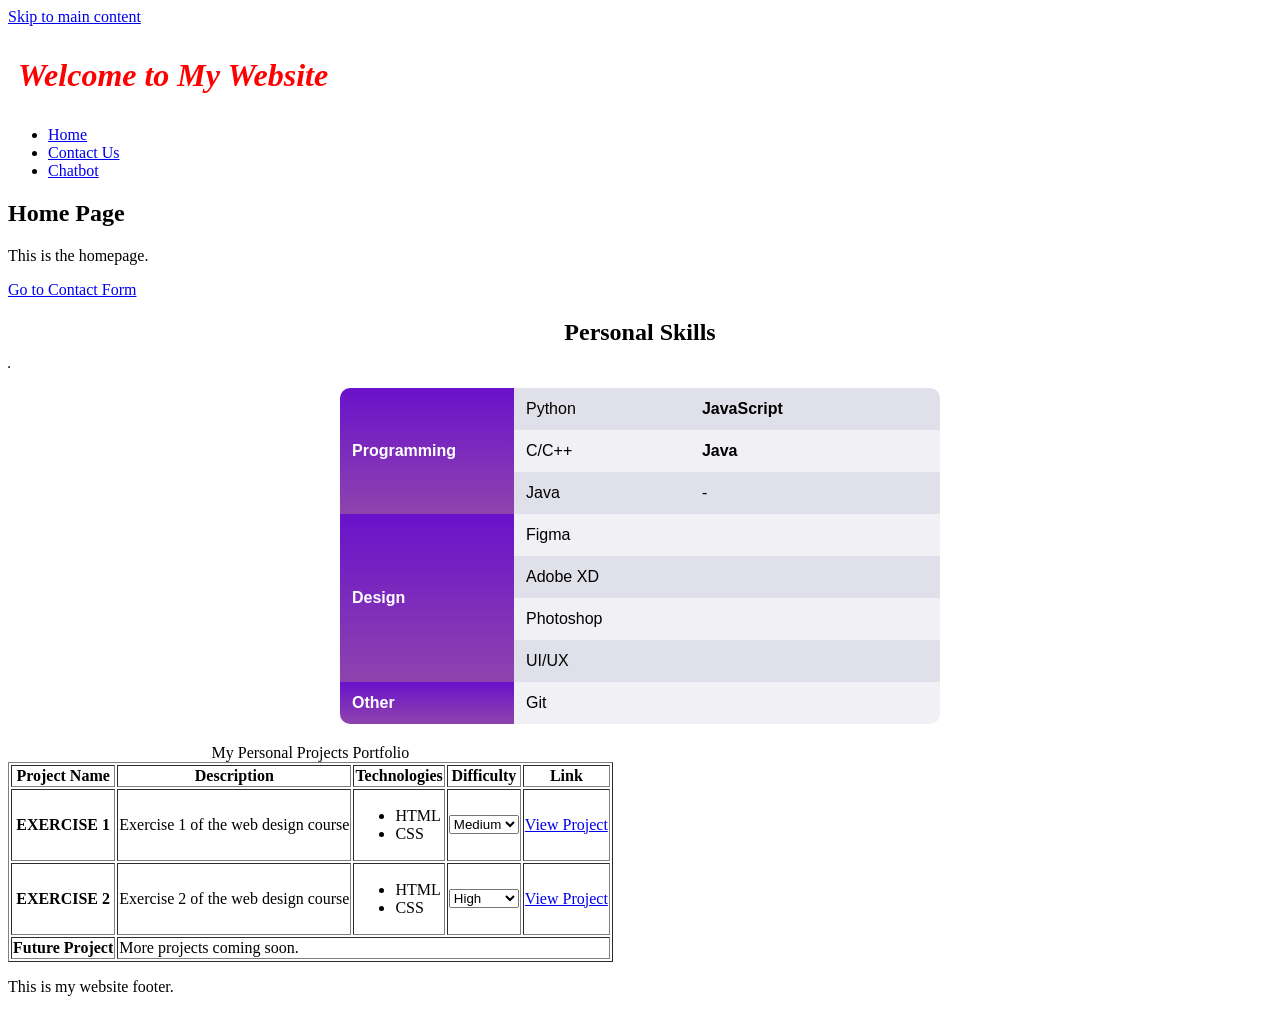
<file: index.html>
<!DOCTYPE html>
<html lang="en">
<head>
    <link rel="stylesheet" href="style.css">
    <meta charset="UTF-8">
    <title>Simple Website</title>
</head>
<body>

<a href="#main-content">Skip to main content</a>

<header>
    <h1>Welcome to My Website</h1>
</header>

<nav aria-label="Main navigation">
    <ul>
        <li><a href="index.html">Home</a></li>
        <li><a href="contact.html">Contact Us</a></li>
        <li><a href="chatbot.html">Chatbot</a></li>
    </ul>
</nav>

<main id="main-content">
    <h2>Home Page</h2>
    <p>This is the homepage.</p>
    <p><a href="contact.html">Go to Contact Form</a></p>
    <table border="1">
    <h2 style="text-align:center;">Personal Skills</h2>
    <table class="skills-table">
    <tr>
        <td class="category" rowspan="3">Programming</td>
        <td>Python</td>
        <td class="highlight-green">JavaScript</td>
    </tr>
    <tr>
        <td>C/C++</td>
        <td class="highlight-red">Java</td>
    </tr>
    <tr>
        <td>Java</td>
        <td>-</td>
    </tr>

    <tr>
        <td class="category" rowspan="4">Design</td>
        <td colspan="2">Figma</td>
    </tr>
    <tr><td colspan="2">Adobe XD</td></tr>
    <tr><td colspan="2">Photoshop</td></tr>
    <tr><td colspan="2">UI/UX</td></tr>

    <tr>
        <td class="category">Other</td>
        <td colspan="2">Git</td>
    </tr>
</table>
    <table border="1">
    <caption>My Personal Projects Portfolio</caption>

    <thead>
        <tr>
            <th scope="col">Project Name</th>
            <th scope="col">Description</th>
            <th scope="col">Technologies</th>
            <th scope="col">Difficulty</th>
            <th scope="col">Link</th>
        </tr>
    </thead>

    <tbody>

        <tr>
            <th scope="row">EXERCISE 1</th>
            <td>Exercise 1 of the web design course</td>

            <td>
                <ul>
                    <li>HTML</li>
                    <li>CSS</li>
                </ul>
            </td>

            <td>
                <select>
                    <option>Low</option>
                    <option selected>Medium</option>
                    <option>High</option>
                </select>
            </td>

            <td>
                <a href="https://github.com/cristianINF/lab1-homepage" target="_blank">
                    View Project
                </a>
            </td>
        </tr>

        <tr>
            <th scope="row">EXERCISE 2</th>
            <td>Exercise 2 of the web design course</td>

            <td>
                <ul>
                    <li>HTML</li>
                    <li>CSS</li>
                </ul>
            </td>

            <td>
                <select>
                    <option>Low</option>
                    <option>Medium</option>
                    <option selected>High</option>
                </select>
            </td>

            <td>
                <a href="https://github.com/cristianINF/lab2-homepage" target="_blank">
                    View Project
                </a>
            </td>
        </tr>

        <tr>
            <th scope="row">Future Project</th>
            <td colspan="4">More projects coming soon.</td>
        </tr>

    </tbody>
</table>
</main>

<footer>
    <p>This is my website footer.</p>
</footer>

</body>
</html>
</file>
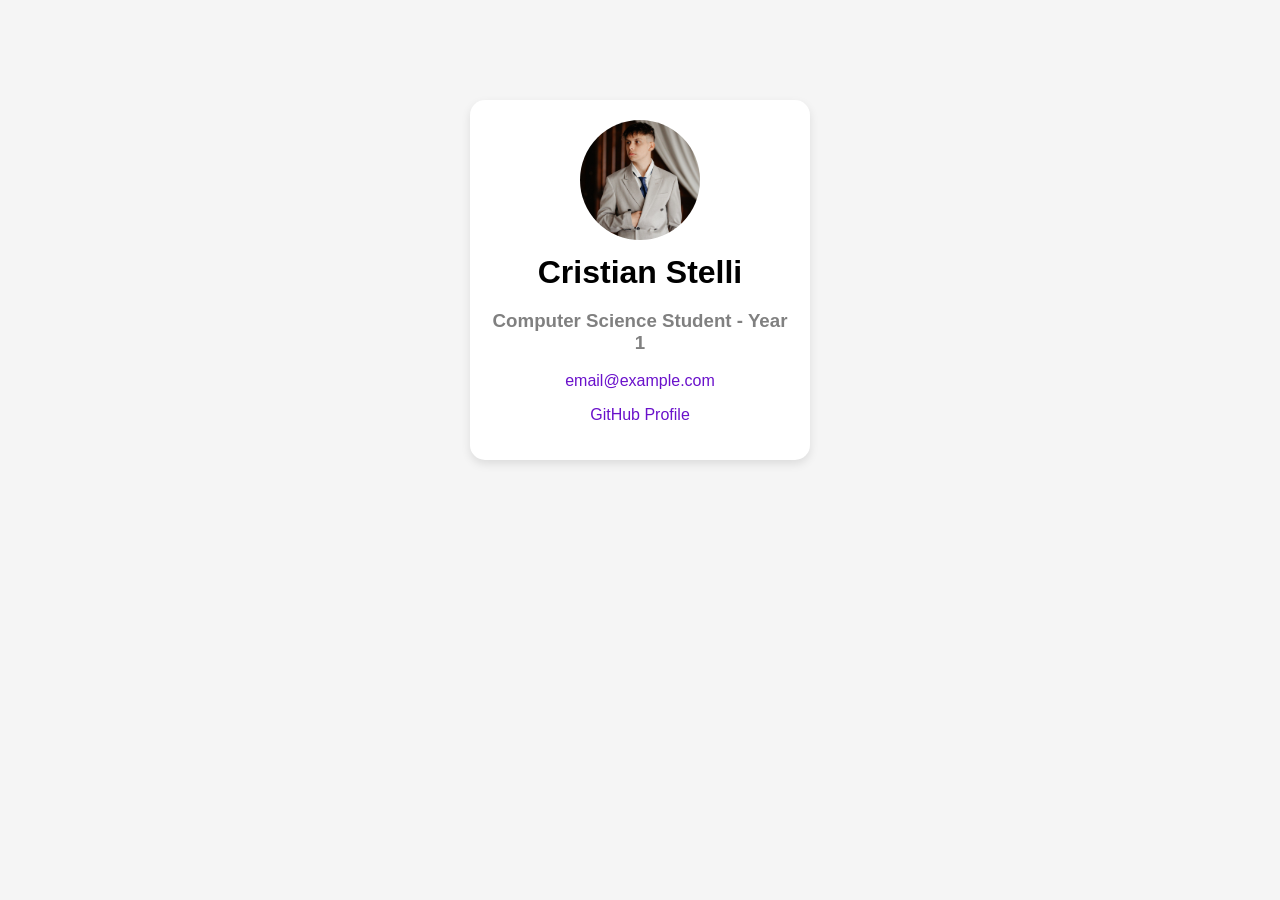
<file: card.html>
<!DOCTYPE html>
<html lang="en">
<head>
    <meta charset="UTF-8">
    <title>Business Card</title>
    <link rel="stylesheet" href="card.css">
</head>
<body>

<div id="card">

    <img src="pozapfp.jpg" alt="Profile picture" class="profile-img">

    <h1 class="name">Cristian Stelli</h1>
    <h3 class="subtitle">Computer Science Student - Year 1</h3>

    <p>
        <a href="mailto:email@example.com">email@example.com</a>
    </p>

    <p>
        <a href="https://github.com/cristianINF">GitHub Profile</a>
    </p>

</div>

</body>
</html>
</file>
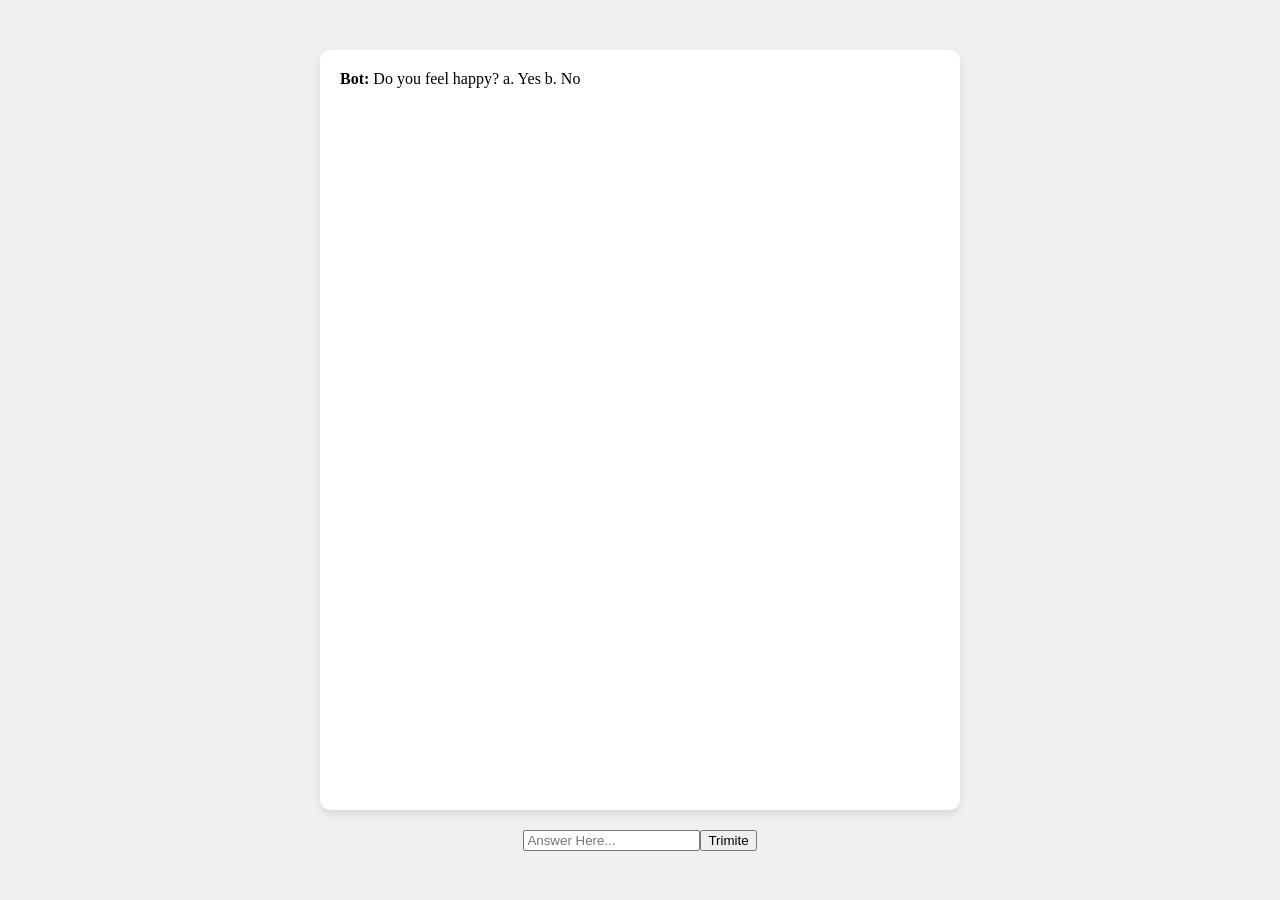
<file: chatbot.html>
<!DOCTYPE html>
<html lang="en">
<head>
    <meta charset="UTF-8">
    <meta name="viewport" content="width=device-width, initial-scale=1.0">
    <title>Chatbot</title>
    <link rel="stylesheet" href="chatbot.css">
</head>
<body>
    <div class="chat-container" id="chat-container">
    </div>
    <form id="chat-form">
        <input type="text" id="user-input" placeholder="Answer Here...">
        <button type="submit">Trimite</button>
    </form>
    <script src="chatbot.js"></script>
</body>
</html>
</file>
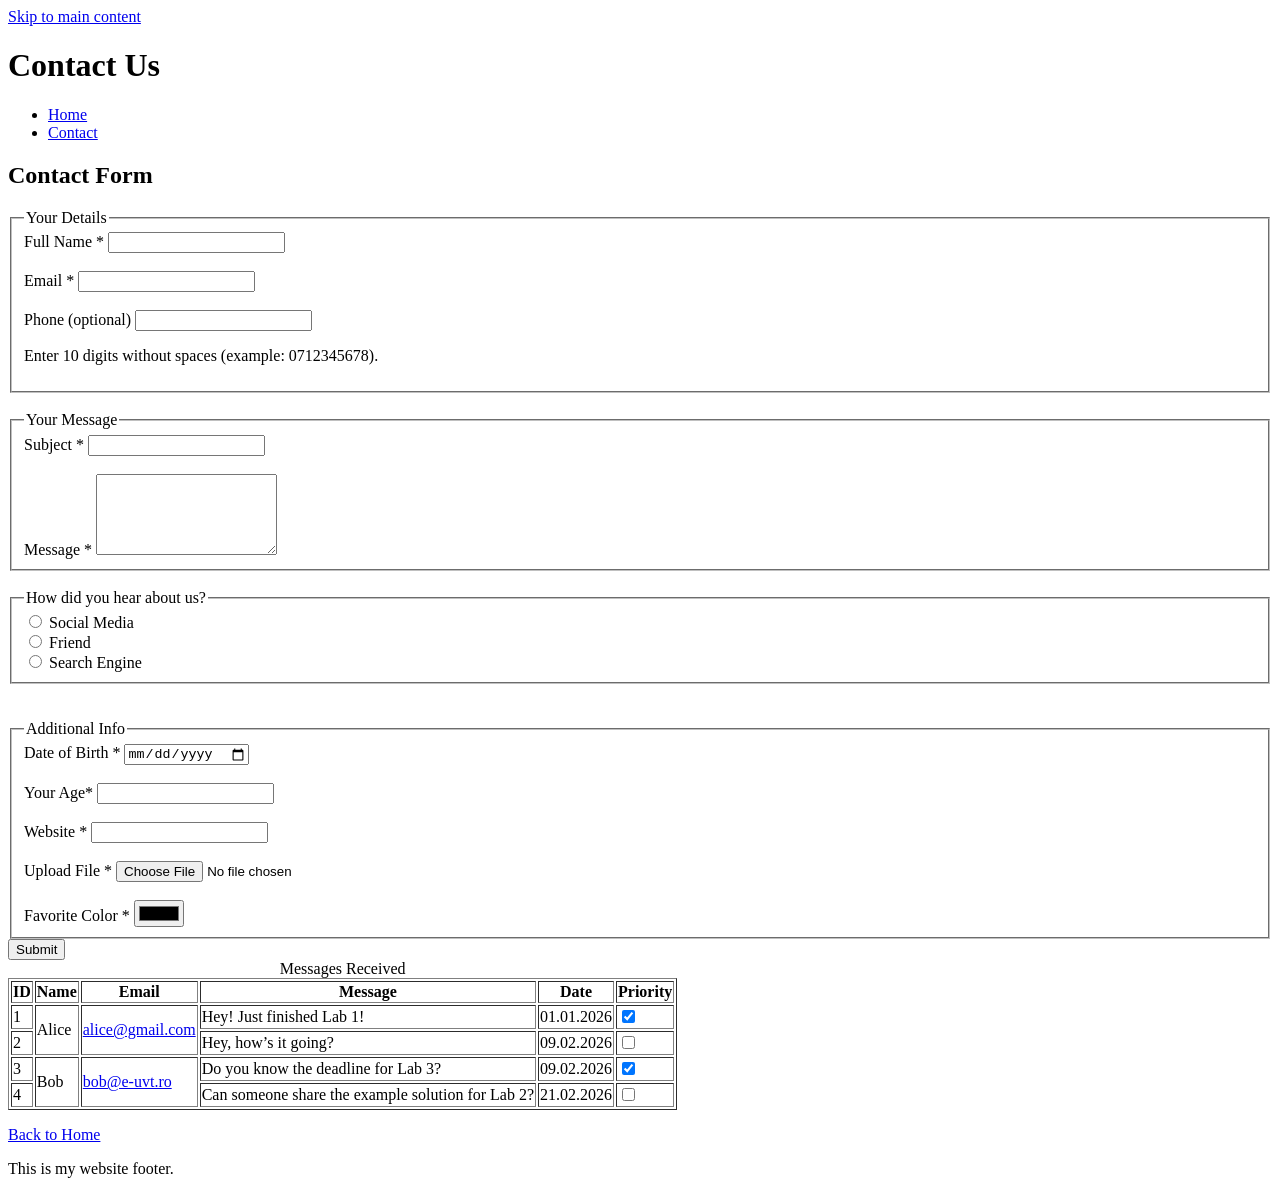
<file: contact.html>
<!DOCTYPE html>
<html lang="en">
<head>
    <meta charset="UTF-8">
    <title>Simple Website - Contact</title>
</head>
<body>

<a href="#main-content">Skip to main content</a>

<header>
    <h1>Contact Us</h1>
</header>

<nav aria-label="Main navigation">
    <ul>
        <li><a href="index.html">Home</a></li>
        <li><a href="contact.html">Contact</a></li>
    </ul>
</nav>

<main id="main-content">
    <h2>Contact Form</h2>

    <form id="contactForm" aria-label="Contact form">
        <fieldset>
            <legend>Your Details</legend>

            <label for="name">Full Name *</label>
            <input type="text" id="name" name="name" required>

            <br><br>

            <label for="email">Email *</label>
            <input type="email" id="email" name="email" required>

            <br><br>

            <label for="phone">Phone (optional)</label>
            <input type="tel" id="phone" name="phone"
                   pattern="[0-9]{10}"
                   aria-describedby="phone-help">

            <p id="phone-help">
                Enter 10 digits without spaces (example: 0712345678).
            </p>
        </fieldset>

        <br>
        <fieldset>
            <legend>Your Message</legend>

            <label for="subject">Subject *</label>
            <input type="text" id="subject" name="subject" required>

            <br><br>

            <label for="message">Message *</label>
            <textarea id="message" name="message" rows="5" required></textarea>
        </fieldset>

        <br>
        <fieldset>
            <legend>How did you hear about us?</legend>

            <input type="radio" id="social" name="source" value="social" required>
            <label for="social">Social Media</label>

            <br>

            <input type="radio" id="friend" name="source" value="friend">
            <label for="friend">Friend</label>

            <br>

            <input type="radio" id="search" name="source" value="search">
            <label for="search">Search Engine</label>
        </fieldset>

        <br>
        <br>
        <fieldset>
         <legend>Additional Info</legend>

    <label for="dob">Date of Birth *</label>
    <input type="date" id="dob">

    <br><br>
    <label for="age">Your Age*</label>
    <input type="number" id="age">

    <br><br>

    <label for="website">Website *</label>
    <input type="url" id="website">

    <br><br>

    <label for="fileUpload">Upload File *</label>
    <input type="file" id="fileUpload">

    <br><br>

    <label for="favColor">Favorite Color *</label>
    <input type="color" id="favColor">

</fieldset>

        <button type="submit">Submit</button>

    </form>

    <table border="1">
    <caption>Messages Received</caption>

    <thead>
        <tr>
            <th scope="col">ID</th>
            <th scope="col">Name</th>
            <th scope="col">Email</th>
            <th scope="col">Message</th>
            <th scope="col">Date</th>
            <th scope="col">Priority</th>
        </tr>
    </thead>

    <tbody>

        <tr>
            <td>1</td>
            <td rowspan="2">Alice</td>
            <td rowspan="2">
                <a href="mailto:alice@gmail.com">alice@gmail.com</a>
            </td>
            <td>Hey! Just finished Lab 1!</td>
            <td>01.01.2026</td>
            <td><input type="checkbox" checked></td>
        </tr>

        <tr>
            <td>2</td>
            <td>Hey, how’s it going?</td>
            <td>09.02.2026</td>
            <td><input type="checkbox"></td>
        </tr>

        <tr>
            <td>3</td>
            <td rowspan="2">Bob</td>
            <td rowspan="2">
                <a href="mailto:bob@e-uvt.ro">bob@e-uvt.ro</a>
            </td>
            <td>Do you know the deadline for Lab 3?</td>
            <td>09.02.2026</td>
            <td><input type="checkbox" checked></td>
        </tr>

        <tr>
            <td>4</td>
            <td>Can someone share the example solution for Lab 2?</td>
            <td>21.02.2026</td>
            <td><input type="checkbox"></td>
        </tr>

    </tbody>
</table>

    <p><a href="index.html">Back to Home</a></p>

</main>

<footer>
    <p>This is my website footer.</p>
</footer>

<script>
document.getElementById("contactForm").addEventListener("submit", function (e) {

    const fullname = document.getElementById("name").value.trim();
    const namePattern = /^[A-Za-z\s]+$/;

    if (fullname.length < 5) {
        alert("Full name must contain at least 5 characters.");
        e.preventDefault();
        return;
    }

    if (!namePattern.test(fullname)) {
        alert("Full name must contain only letters and spaces.");
        e.preventDefault();
        return;
    }

    const email = document.getElementById("email").value.trim();
    const emailPattern = /^[a-zA-Z0-9._%+-]+@e-uvt\.ro$/;

    if (!emailPattern.test(email)) {
        alert("Email must be valid and end with @e-uvt.ro");
        e.preventDefault();
        return;
    }

    const phone = document.getElementById("phone").value.trim();
    const phonePattern = /^[0-9]{10}$/;

    if (phone !== "" && !phonePattern.test(phone)) {
        alert("Phone must contain exactly 10 digits.");
        e.preventDefault();
        return;
    }

    const subject = document.getElementById("subject").value.trim();
    if (subject === "") {
        alert("Subject is required.");
        e.preventDefault();
        return;
    }

    const message = document.getElementById("message").value.trim();
    if (message === "") {
        alert("Message cannot be empty.");
        e.preventDefault();
        return;
    }

    const radios = document.querySelectorAll('input[name="source"]');
    let radioSelected = false;
    radios.forEach(r => {
        if (r.checked) radioSelected = true;
    });

    if (!radioSelected) {
        alert("Please select how you heard about us.");
        e.preventDefault();
        return;
    }

    // DOB validation (18+)
    const dob = document.getElementById("dob").value;
    if (dob === "") {
        alert("Date of Birth is required.");
        e.preventDefault();
        return;
    }

    const dobDate = new Date(dob);
    const today = new Date();
    let age = today.getFullYear() - dobDate.getFullYear();
    const m = today.getMonth() - dobDate.getMonth();

    if (m < 0 || (m === 0 && today.getDate() < dobDate.getDate())) {
        age--;
    }

    if (age < 18) {
        alert("You must be at least 18 years old.");
        e.preventDefault();
        return;
    }

    // Age input validation (18–60)
    const ageInput = document.getElementById("age").value;
    if (ageInput < 18 || ageInput > 60) {
        alert("Age must be between 18 and 60.");
        e.preventDefault();
        return;
    }

    // Website validation
    const website = document.getElementById("website").value.trim();
    if (!website.startsWith("https://")) {
        alert("Website must start with https://");
        e.preventDefault();
        return;
    }

    // File validation
    const fileInput = document.getElementById("fileUpload");
    const file = fileInput.files[0];

    if (!file) {
        alert("File upload is required.");
        e.preventDefault();
        return;
    }

    const allowedTypes = ["application/pdf", 
        "application/vnd.openxmlformats-officedocument.wordprocessingml.document"];

    if (!allowedTypes.includes(file.type)) {
        alert("Only PDF or DOCX files are allowed.");
        e.preventDefault();
        return;
    }

    if (file.size > 2 * 1024 * 1024) {
        alert("File size must not exceed 2MB.");
        e.preventDefault();
        return;
    }

    // Color validation
    const color = document.getElementById("favColor").value;
    if (!color) {
        alert("Please select a color.");
        e.preventDefault();
        return;
    }

    // Final confirmation
    if (!confirm("Are you sure you want to submit the form?")) {
        e.preventDefault();
    }

});

</script>
</body>
</html>
</file>
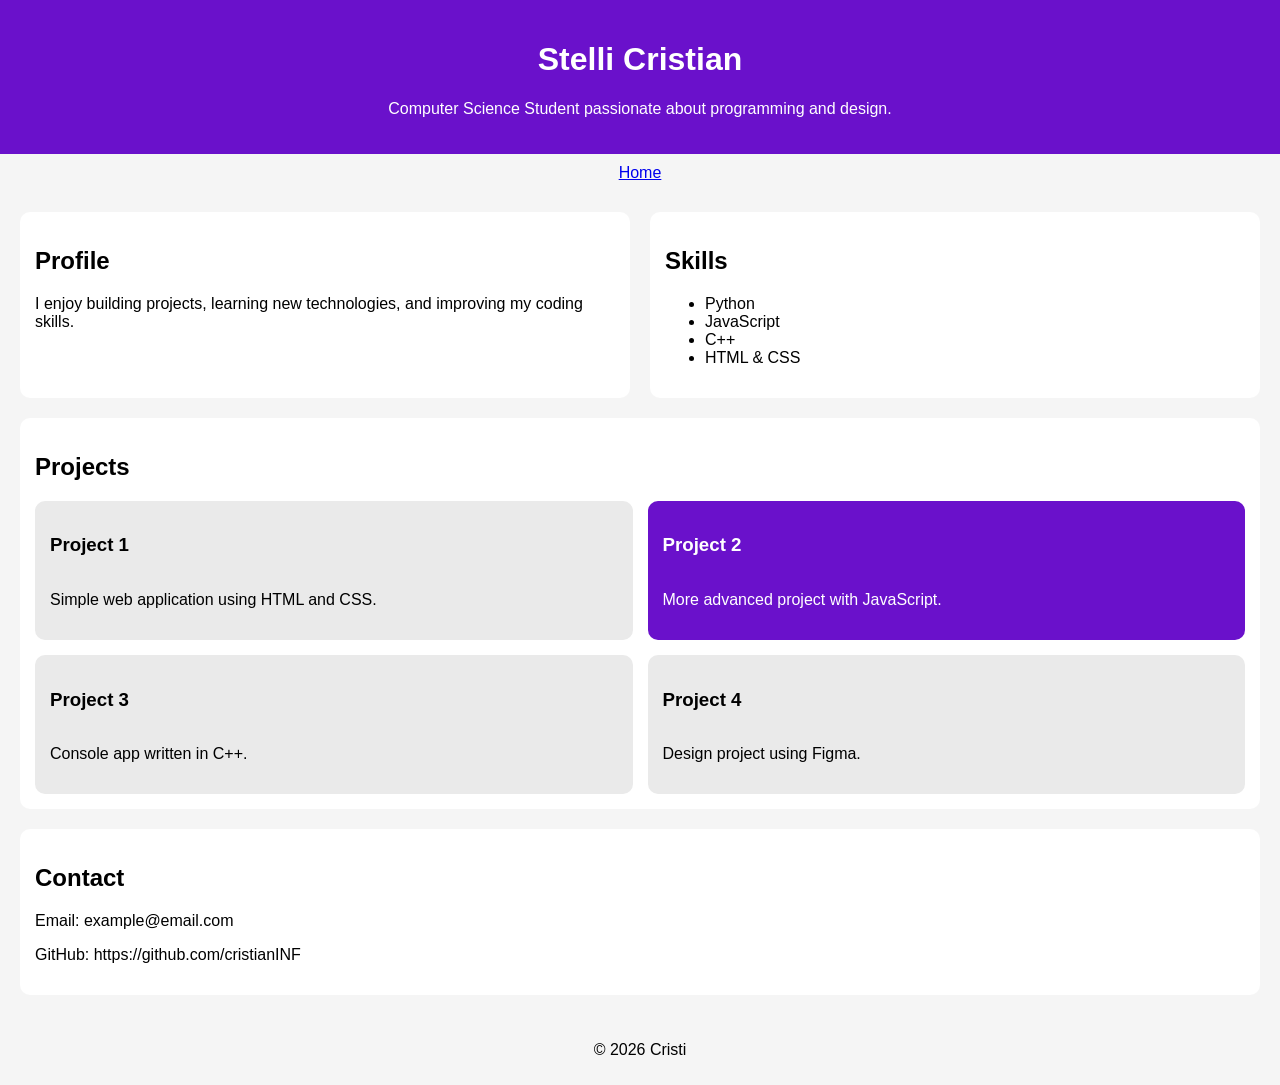
<file: cv.html>
<!DOCTYPE html>
<html lang="en">
<head>
    <meta charset="UTF-8">
    <title>My CV</title>
    <link rel="stylesheet" href="cv.css">
</head>
<body>

<header>
    <h1>Stelli Cristian</h1>
    <p>Computer Science Student passionate about programming and design.</p>
</header>

<nav>
    <a href="index.html">Home</a>
</nav>

<main class="grid-container">


    <section class="profile">
        <h2>Profile</h2>
        <p>I enjoy building projects, learning new technologies, and improving my coding skills.</p>
    </section>


    <section class="skills">
        <h2>Skills</h2>
        <ul>
            <li>Python</li>
            <li>JavaScript</li>
            <li>C++</li>
            <li>HTML & CSS</li>
        </ul>
    </section>

   
    <section class="projects">
        <h2>Projects</h2>

        <div class="card-container">

            <div class="card">
                <h3>Project 1</h3>
                <p>Simple web application using HTML and CSS.</p>
            </div>

            <div class="card special">
                <h3>Project 2</h3>
                <p>More advanced project with JavaScript.</p>
            </div>

            <div class="card">
                <h3>Project 3</h3>
                <p>Console app written in C++.</p>
            </div>

            <div class="card">
                <h3>Project 4</h3>
                <p>Design project using Figma.</p>
            </div>

        </div>
    </section>

 
    <section class="contact">
        <h2>Contact</h2>
        <p>Email: example@email.com</p>
        <p>GitHub: https://github.com/cristianINF</p>
    </section>

</main>

<footer>
    <p>© 2026 Cristi</p>
</footer>

</body>
</html>
</file>
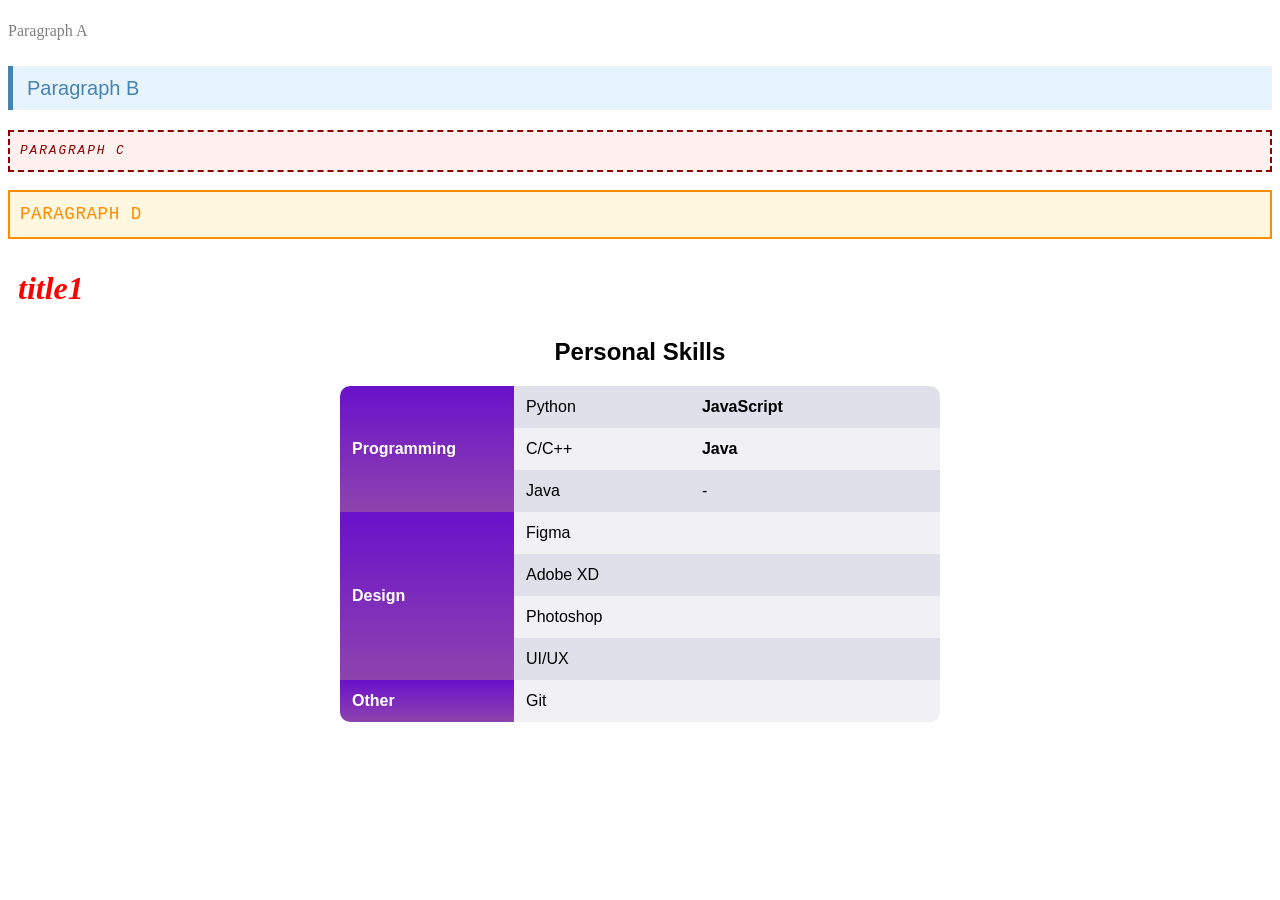
<file: specificity.html>
<!DOCTYPE html>
<html lang="en">
<head>
    <link rel="stylesheet" href="style.css">
    <meta charset="UTF-8">
    <title>Specificity Game</title>
    <style>
h2 {
    font-family: Arial;
}
</style>
    <style>
        p {
            color: gray;
            font-size: 1rem;
            font-family: Georgia, serif;
            line-height: 1.4;
            padding: 4px 0;
        }

        .info {
            color: steelblue;
            font-size: 1.25rem;
            background-color: #e8f4fd;
            padding: 8px 14px;
            border-left: 5px solid steelblue;
            font-family: Arial, sans-serif;
        }

        #warning {
            color: darkred;
            font-size: 0.8rem;
            font-style: italic;
            text-transform: uppercase;
            letter-spacing: 0.15em;
            border: 2px dashed darkred;
            padding: 10px;
            background-color: #fff0f0;
            font-family: 'Courier New', monospace;
        }

        #warning.info {
            color: darkorange;
            background-color: #fff7e0;
            border: 2px solid darkorange;
            font-size: 1.1rem;
            font-style: normal;
            letter-spacing: 0.03em;
        }
    </style>
</head>
<body>

    <p>Paragraph A</p>

    <p class="info">Paragraph B</p>

    <p id="warning">Paragraph C</p>

    <p class="info" id="warning">Paragraph D</p>

 <h1>title1</h1>
    <h2 style="text-align:center;">Personal Skills</h2>
    <table class="skills-table">
    <tr>
        <td class="category" rowspan="3">Programming</td>
        <td>Python</td>
        <td class="highlight-green">JavaScript</td>
    </tr>
    <tr>
        <td>C/C++</td>
        <td class="highlight-red">Java</td>
    </tr>
    <tr>
        <td>Java</td>
        <td>-</td>
    </tr>

    <tr>
        <td class="category" rowspan="4">Design</td>
        <td colspan="2">Figma</td>
    </tr>
    <tr><td colspan="2">Adobe XD</td></tr>
    <tr><td colspan="2">Photoshop</td></tr>
    <tr><td colspan="2">UI/UX</td></tr>

    <tr>
        <td class="category">Other</td>
        <td colspan="2">Git</td>
    </tr>
</table>

</body>
</html>
</file>
<file: style.css>
h1 {
    color: blue;
    font-style: italic;
    padding: 10px;
}

h1 {
    color: red;
}


.skills-table {
    border-collapse: collapse;
    width: 600px;
    margin: 20px auto;
    font-family: Arial, sans-serif;
    border-radius: 10px;
    overflow: hidden;
}


.skills-table td {
    padding: 12px;
}


.skills-table .category {
    background: linear-gradient(to bottom, #6a11cb, #8e44ad);
    color: white;
    font-weight: bold;
    width: 150px;
}


.skills-table tr:nth-child(even) td:not(.category) {
    background-color: #f0f0f5;
}

.skills-table tr:nth-child(odd) td:not(.category) {
    background-color: #e0e0ea;
}


.highlight-green {
    background-color: #c8f7c5;
    font-weight: bold;
}

.highlight-red {
    background-color: #f7c5c5;
    font-weight: bold;
}
</file>
<file: card.css>
body {
    background-color: #f5f5f5;
    font-family: Arial;
}

a {
    text-decoration: none;
    color: #6a11cb;
}

#card {
    width: 300px;
    margin: 100px auto;
    padding: 20px;
    text-align: center;
    background-color: white;
    border-radius: 15px;
    box-shadow: 0 4px 10px rgba(0,0,0,0.1);
}


.profile-img {
    border-radius: 50%;
    width: 120px;   
    height: 120px;  
}

.name {
    margin: 10px 0;
}

.subtitle {
    color: gray;
}


#card:hover {
    transform: scale(1.03);
}
</file>
<file: chatbot.css>
/* CSS styles */
body {
    background-color: #f0f0f0;
    display: flex;
    justify-content: center;
    align-items: center;
    height: 100vh;
    margin: 0;
    flex-direction: column;
}

.chat-container {
    max-width: 600px;
    width: 90%;
    height: 80%;
    padding: 20px;
    background-color: #fff;
    border-radius: 10px;
    box-shadow: 0 4px 8px rgba(0, 0, 0, 0.1);
    margin-bottom: 20px;
    overflow-y: auto;
}

.message {
    margin-bottom: 10px;
}

#chat-form {
    display: flex;
}
</file>
<file: cv.css>
body {
    font-family: Arial;
    margin: 0;
    background-color: #f5f5f5;
}


header {
    text-align: center;
    padding: 20px;
    background-color: #6a11cb;
    color: white;
}


nav {
    text-align: center;
    margin: 10px;
}


.grid-container {
    display: grid;
    grid-template-columns: 1fr 1fr;
    gap: 20px;
    padding: 20px;
}


section {
    background-color: white;
    padding: 15px;
    border-radius: 10px;
}


.projects {
    grid-column: span 2;
}


.card-container {
    display: grid;
    grid-template-columns: repeat(2, 1fr);
    gap: 15px;
}


.card {
    background-color: #eaeaea;
    padding: 15px;
    border-radius: 10px;

    
    display: flex;
    flex-direction: column;
    justify-content: space-between;
}


.special {
    background-color: #6a11cb;
    color: white;
}


.contact {
    grid-column: span 2;
}


footer {
    text-align: center;
    padding: 10px;
}
</file>
